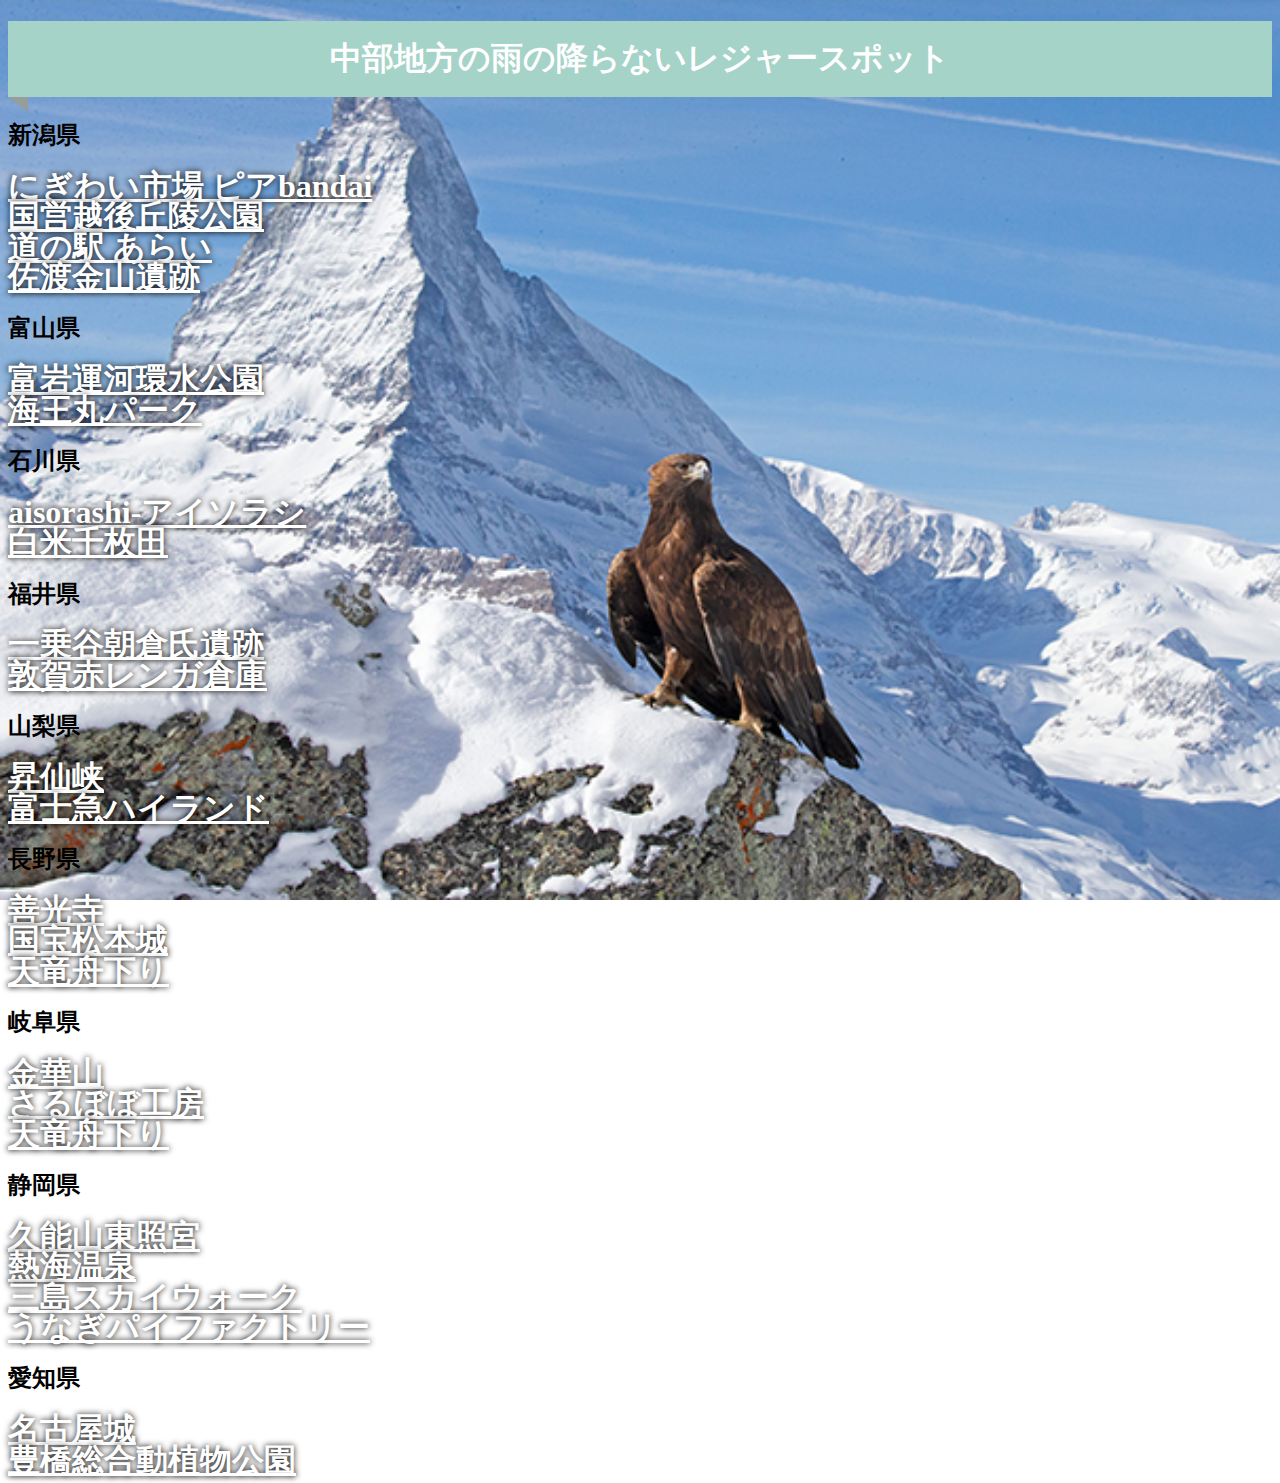
<file: chihou/chuubu.html>
<!DOCTYPE html>
<html>
<head>
  <meta charset="UTF-8">
  <meta http-equiv="X-UA-Compatible" content="IE=edge">
  <meta name="viewport" content="width=device-width, initial-scale=1.0">
  <title>中部地方のレジャースポット</title>



  <link rel="stylesheet" href="css/chuubu.css">
</head>
<body>
  <h1>中部地方の雨の降らないレジャースポット</h1>

  
  <div id="niigata" class="niigata">
    <h2>新潟県</h2>
  <a href = 'https://www.bandai-nigiwai.jp/' target = "_blank">にぎわい市場 ピアbandai</a><br>

  <a href = 'https://echigo-park.jp/' target = "_blank">国営越後丘陵公園</a><br>

  <a href = 'https://www.eki-arai.com/' target = "_blank">道の駅 あらい</a><br>

  <a href = 'http://www.sado-kinzan.com/' target = "_blank">佐渡金山遺跡</a><br>
  </div>

  <div id="toyama" class="toyama">
    <h2>富山県</h2>
  <a href = 'http://www.kansui-park.jp/' target = "_blank">富岩運河環水公園</a><br>

  <a href = 'http://www.kaiwomaru.jp/' target = "_blank">海王丸パーク</a><br>
  </div>

  <div id="ishikawa" class="ishikawa">
    <h2>石川県</h2>
  <a href = 'https://aisorashi.com/' target = "_blank">aisorashi-アイソラシ</a><br>

  <a href = 'https://wajima-senmaida.jp/' target = "_blank">白米千枚田</a><br>
  </div>

  <div id="hukui" class="hukui">
    <h2>福井県</h2>
  <a href = 'http://fukuisan.jp/ja/asakura/' target = "_blank">一乗谷朝倉氏遺跡</a><br>

  <a href = 'https://tsuruga-akarenga.jp/' target = "_blank">敦賀赤レンガ倉庫</a><br>
  </div>

  <div id="yamanashi" class="yamanashi">
    <h2>山梨県</h2>
  <a href = 'https://www.shosenkyo-kankoukyokai.com/' target = "_blank">昇仙峡</a><br>

  <a href = 'https://www.fujiq.jp/' target = "_blank">富士急ハイランド</a><br>
  </div>

  <div id="nagano" class="nagano">
    <h2>長野県</h2>
  <a href = 'https://www.zenkoji.jp/' target = "_blank">善光寺</a><br>

  <a href = 'https://www.matsumoto-castle.jp/' target = "_blank">国宝松本城</a><br>


  <a href = 'https://www.gokai-tenryu.com/staticpage20/' target = "_blank">天竜舟下り</a><br>
  </div>

  <div id="gihu" class="gihu">
    <h2>岐阜県</h2>
  <a href = 'http://www.kinkazan.co.jp/' target = "_blank">金華山</a><br>

  <a href = 'https://www.hidanosarubobo.com/' target = "_blank">さるぼぼ工房</a><br>
  

  <a href = 'https://www.gokai-tenryu.com/staticpage20/' target = "_blank">天竜舟下り</a><br>
  </div>


  <div id="shizuoka" class="shizuoka">
    <h2>静岡県</h2>
  <a href = 'https://www.toshogu.or.jp/' target = "_blank">久能山東照宮</a><br>

  <a href = 'https://www.city.atami.lg.jp/kanko/onsen/1001820.html' target = "_blank">熱海温泉</a><br>


  <a href = 'https://mishima-skywalk.jp/' target = "_blank">三島スカイウォーク</a><br>
  

  <a href = 'https://www.unagipai-factory.jp/' target = "_blank">うなぎパイファクトリー</a><br>
  </div>


  <div id="aichi" class="aichi">
    <h2>愛知県</h2>
  <a href = 'https://www.nagoyajo.city.nagoya.jp/' target = "_blank">名古屋城</a><br>

  <a href = 'https://www.nonhoi.jp/' target = "_blank">豊橋総合動植物公園</a><br>
  </div>

  <script type="text/javascript" src="js/chuubu.js"></script>
</body>

</html>
</file>
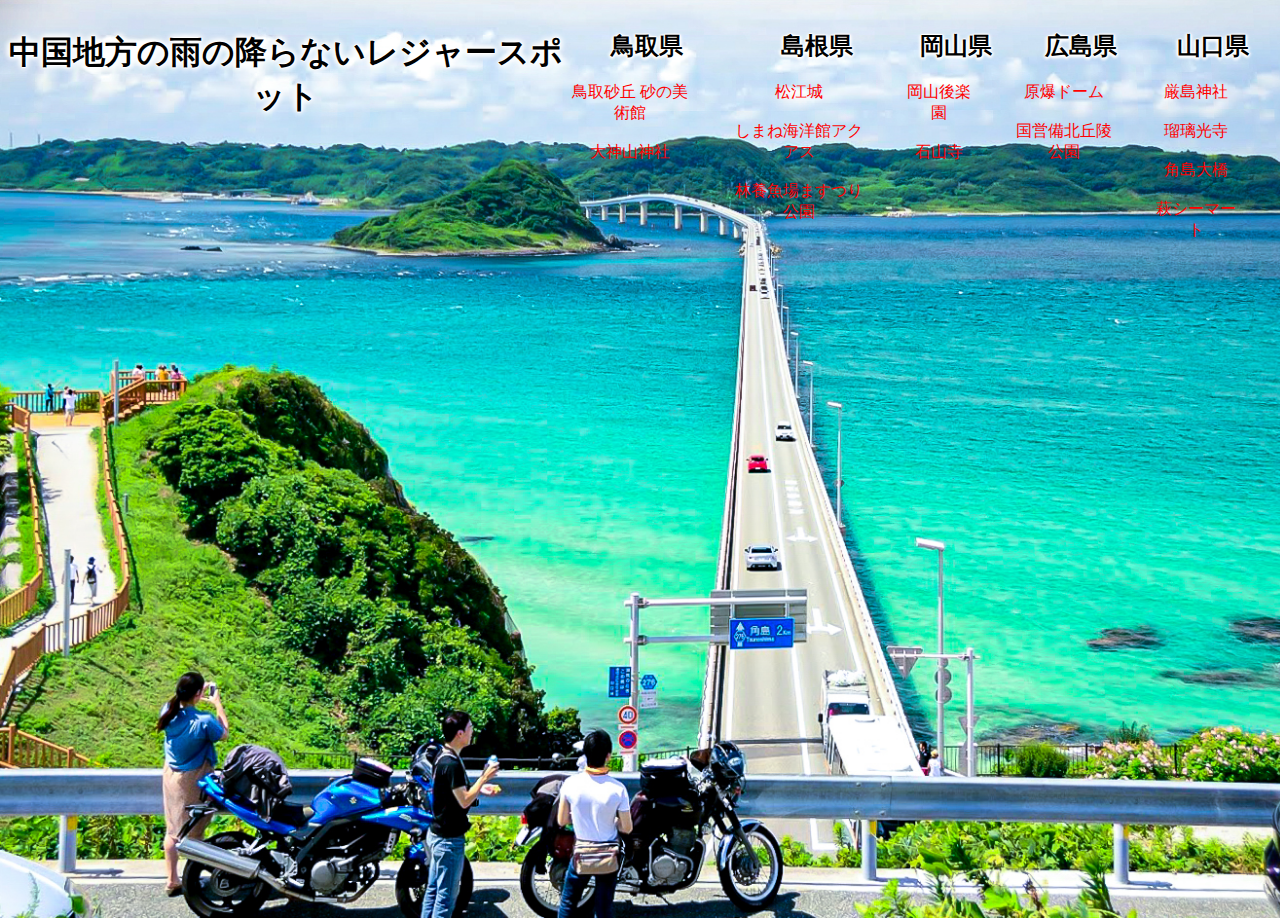
<file: chihou/chuugoku.html>
<!DOCTYPE html>
<html>
<head>
  <meta charset="UTF-8">
  <meta http-equiv="X-UA-Compatible" content="IE=edge">
  <meta name="viewport" content="width=device-width, initial-scale=1.0">
  <title>中国地方のレジャースポット</title>



  <link rel="stylesheet" href="css/chuugoku.css">
</head>
<body>
  <h1>中国地方の雨の降らないレジャースポット</h1>


  <div id="tottori" class="tottori">
    <h2>鳥取県</h2>
    <a href = 'http://www.sand-museum.jp/' target = "_blank" >鳥取砂丘 砂の美術館</a><br>

    <a href = 'http://www.oogamiyama.or.jp/' target = "_blank">大神山神社</a><br>
  </div>

  <div id="shimane" class="shimane">
    <h2>島根県</h2>
    <a href = 'https://www.matsue-castle.jp/' target = "_blank">松江城</a><br>

    <a href = 'https://aquas.or.jp/' target = "_blank">しまね海洋館アクアス</a><br>

    <a href = 'https://masutsuri.hayashitrout.com/' target = "_blank">林養魚場ますつり公園</a><br>
  </div>

  <div id="okayama" class="okayama">
    <h2>岡山県</h2>
    <a href = 'https://okayama-korakuen.jp/' target = "_blank">岡山後楽園</a><br>

    <a href = 'https://www.ishiyamadera.or.jp/' target = "_blank">石山寺</a><br>

  </div>

  <div id="hiroshima" class="hiroshima">
    <h2>広島県</h2>
    <a href = 'https://dive-hiroshima.com/feature/world-heritage-dome/' target = "_blank">原爆ドーム</a><br>

    <a href = 'https://www.bihokupark.jp/' target = "_blank">国営備北丘陵公園</a><br>
  </div>

  <div id="yamaguchi" class="yamaguchi">
      <h2>山口県</h2>
      <a href = 'http://www.itsukushimajinja.jp/index.html' target = "_blank">厳島神社</a><br>

      <a href = 'https://yamaguchi-tourism.jp/spot/detail_12192.html' target = "_blank">瑠璃光寺</a><br>

      <a href = 'https://yamaguchi-tourism.jp/spot/detail_13230.html' target = "_blank">角島大橋</a><br>

      <a href = 'https://www.hagishi.com/search/detail.php?d=600012' target = "_blank">萩シーマート</a><br>
  </div>

<script type="text/javascript" src="js/chuugoku.js"></script>

</body>

</html>
</file>
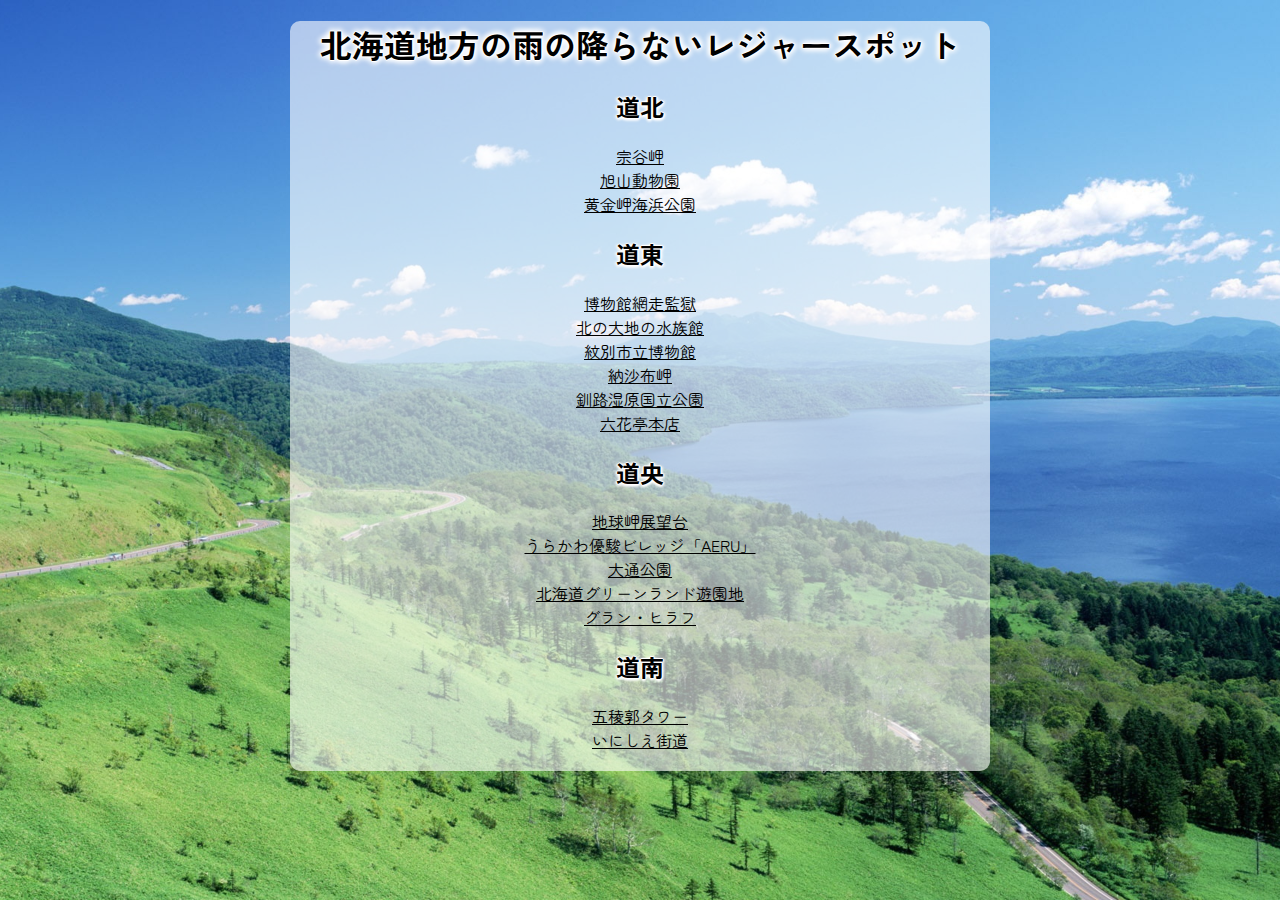
<file: chihou/hokkaidou.html>
<!DOCTYPE html>
<html>
<head>
  <meta charset="UTF-8">
  <meta http-equiv="X-UA-Compatible" content="IE=edge">
  <meta name="viewport" content="width=device-width, initial-scale=1.0">
  <title>北海道地方のレジャースポット</title>

  <link rel="preconnect" href="https://fonts.googleapis.com">
  <link rel="preconnect" href="https://fonts.gstatic.com" crossorigin>
  <link href="https://fonts.googleapis.com/css2?family=Zen+Kaku+Gothic+New&display=swap" rel="stylesheet">





<link href="https://fonts.googleapis.com/css2?family=Zen+Maru+Gothic&display=swap" rel="stylesheet">



  <link  class="urlText"rel="stylesheet" href="css/hokkaido.css">
</head>
<body>

<div class="all">
  <h1>北海道地方の雨の降らないレジャースポット</h1>


  <div id="north" class="kita ">
    <h2>道北</h2>
      <a href = 'https://www.visit-hokkaido.jp/spot/detail_10140.html' target = "_blank" class="urlText">宗谷岬</a><br>
  
      <a href = 'https://www.city.asahikawa.hokkaido.jp/asahiyamazoo/' target = "_blank" class="urlText">旭山動物園</a><br>

      <a href = 'https://www.rumoi-rasisa.jp/web/rumoimeguri/ogonmisaki/' target = "_blank" class="urlText">黄金岬海浜公園</a><br>
  </div>

  <div id="east" class="higashi ">
    <h2>道東</h2>
    <a href = 'https://www.kangoku.jp/' target = "_blank" class="urlText">博物館網走監獄</a><br>
  
      <a href = 'https://onneyu-aq.com/' target = "_blank" class="urlText">北の大地の水族館</a><br>

      <a href = 'https://mombetsu.jp/sisetu/bunka class="urlText"sisetu/hakubutukan/' target = "_blank" class="urlText">紋別市立博物館</a><br>

      <a href = 'https://www.visit-hokkaido.jp/spot/detail_10142.html' target = "_blank" class="urlText">納沙布岬</a><br>
  
      <a href = 'https://www.env.go.jp/park/kushiro/' target = "_blank" class="urlText">釧路湿原国立公園</a><br>

      <a href = 'https://www.rokkatei.co.jp/' target = "_blank" class="urlText">六花亭本店</a><br>
  </div>

  <div id="center" class="chuuou ">
    <h2>道央</h2>
    <a href = 'https://www.visit-hokkaido.jp/spot/detail_10019.html/' target = "_blank" class="urlText">地球岬展望台</a><br>
  
      <a href = 'https://aeru-urakawa.co.jp/' target = "_blank" class="urlText">うらかわ優駿ビレッジ「AERU」</a><br>

      <a href = 'https://odori-park.jp/' target = "_blank" class="urlText">大通公園</a><br>

      <a href = 'https://h-greenland.com/' target = "_blank" class="urlText">北海道グリーンランド遊園地</a><br>
  
      <a href = 'https://www.grand-hirafu.jp/winter/' target = "_blank" class="urlText">グラン・ヒラフ</a><br>

    
  </div>

  <div id="south" class="minami ">
    <h2>道南</h2>
    <a href = 'https://www.goryokaku-tower.co.jp/' target = "_blank" class="urlText">五稜郭タワー</a><br>
  
      <a href = 'https://esashi.town/tourism/page.php?id=80' target = "_blank" class="urlText">いにしえ街道</a><br>
</div>

  </div>

  <script type="text/javascript" src="js/hokkaidou.js"></script>
</body>

</html>
</file>
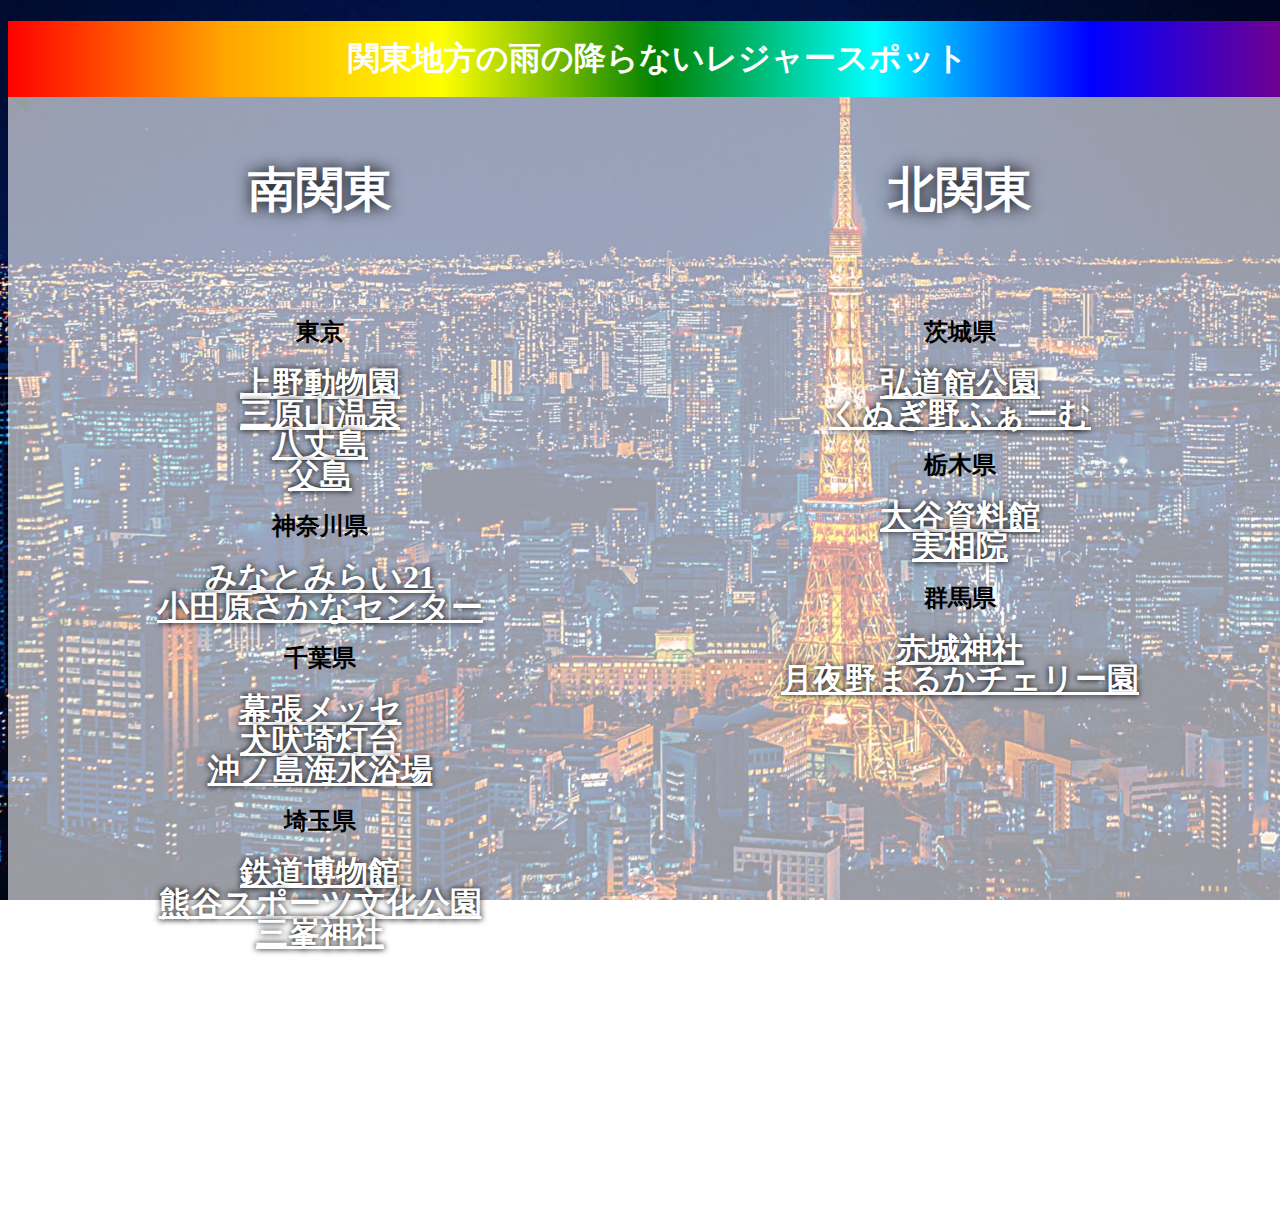
<file: chihou/kanntou.html>
<!DOCTYPE html>
<html>
<head>
  <meta charset="UTF-8">
  <meta http-equiv="X-UA-Compatible" content="IE=edge">
  <meta name="viewport" content="width=device-width, initial-scale=1.0">
  <title>関東地方のレジャースポット</title>



  <link rel="stylesheet" href="css/kanntou.css">
</head>
<body>

  <div class="all">


  <h1>関東地方の雨の降らないレジャースポット</h1>


<div class="split left-box">

<p> 南関東</p><br><br>

<div id="tokyo" class="tokyo">
  <h2>東京</h2>
<a href = 'https://www.tokyo-zoo.net/zoo/ueno/' target = "_blank">上野動物園</a><br>

<a href = 'http://www.oshima-onsen.co.jp/furo.html' target = "_blank">三原山温泉</a><br>

<a href = 'https://www.hachijo.gr.jp/kankonavi' target = "_blank">八丈島</a><br>

<a href = 'https://www.vill.ogasawara.tokyo.jp/sightseeing_chichi/' target = "_blank">父島</a><br>
</div>





<div id="kanagawa" class="kanagawa ">
  <h2>神奈川県</h2>
<a href = 'https://minatomirai21.com/' target = "_blank">みなとみらい21</a><br>

<a href = 'https://sakana.co.jp/' target = "_blank">小田原さかなセンター</a><br>
</div>


<div id="chiba" class="chiba ">
  <h2>千葉県</h2>
<a href = 'https://www.m-messe.co.jp/' target = "_blank">幕張メッセ</a><br>

<a href = 'https://www.choshikanko.com/kankoDB/%e7%8a%ac%e5%90%a0%e5%9f%bc%e7%81%af%e5%8f%b0/' target = "_blank">犬吠埼灯台</a><br>


<a href = 'https://maruchiba.jp/sys/data/index/page/id/6046/' target = "_blank">沖ノ島海水浴場</a><br>
</div>


<div id="saitama" class="saitama ">
    <h2>埼玉県</h2>
<a href = 'https://www.railway-museum.jp/' target = "_blank">鉄道博物館</a><br>

<a href = 'hhttps://www.parks.or.jp/kumagaya/' target = "_blank">熊谷スポーツ文化公園</a><br>

<a href = 'https://www.mitsuminejinja.or.jp/' target = "_blank">三峯神社</a><br>
</div>


</div>











<div class="split right-box">

<p>北関東</p><br><br>

<div id="ibaragi" class="ibaragi ">
  <h2>茨城県</h2>
  <a href = 'https://www.ibarakiguide.jp/kodokan/about.html' target = "_blank">弘道館公園</a><br>

  <a href = 'https://www.kunugino.com/' target = "_blank">くぬぎ野ふぁーむ</a><br>
</div>


<div id="tochigi" class="tochigi ">
    <h2>栃木県</h2>
  <a href = 'http://www.oya909.co.jp/' target = "_blank">大谷資料館</a><br>

  <a href = 'https://www.ohtawara.info/spot_detail.html?id=11' target = "_blank">実相院</a><br>
</div>



<div id="gunnma" class="gunnma">
  <h2>群馬県</h2>
<a href = 'http://akagijinja.jp/' target = "_blank">赤城神社</a><br>

<a href = 'http://maruka-cherry.com/' target = "_blank">月夜野まるかチェリー園</a><br>
</div>


</div>

</div>

<script type="text/javascript" src="js/kanntou.js"></script>
</body>

</html>
</file>
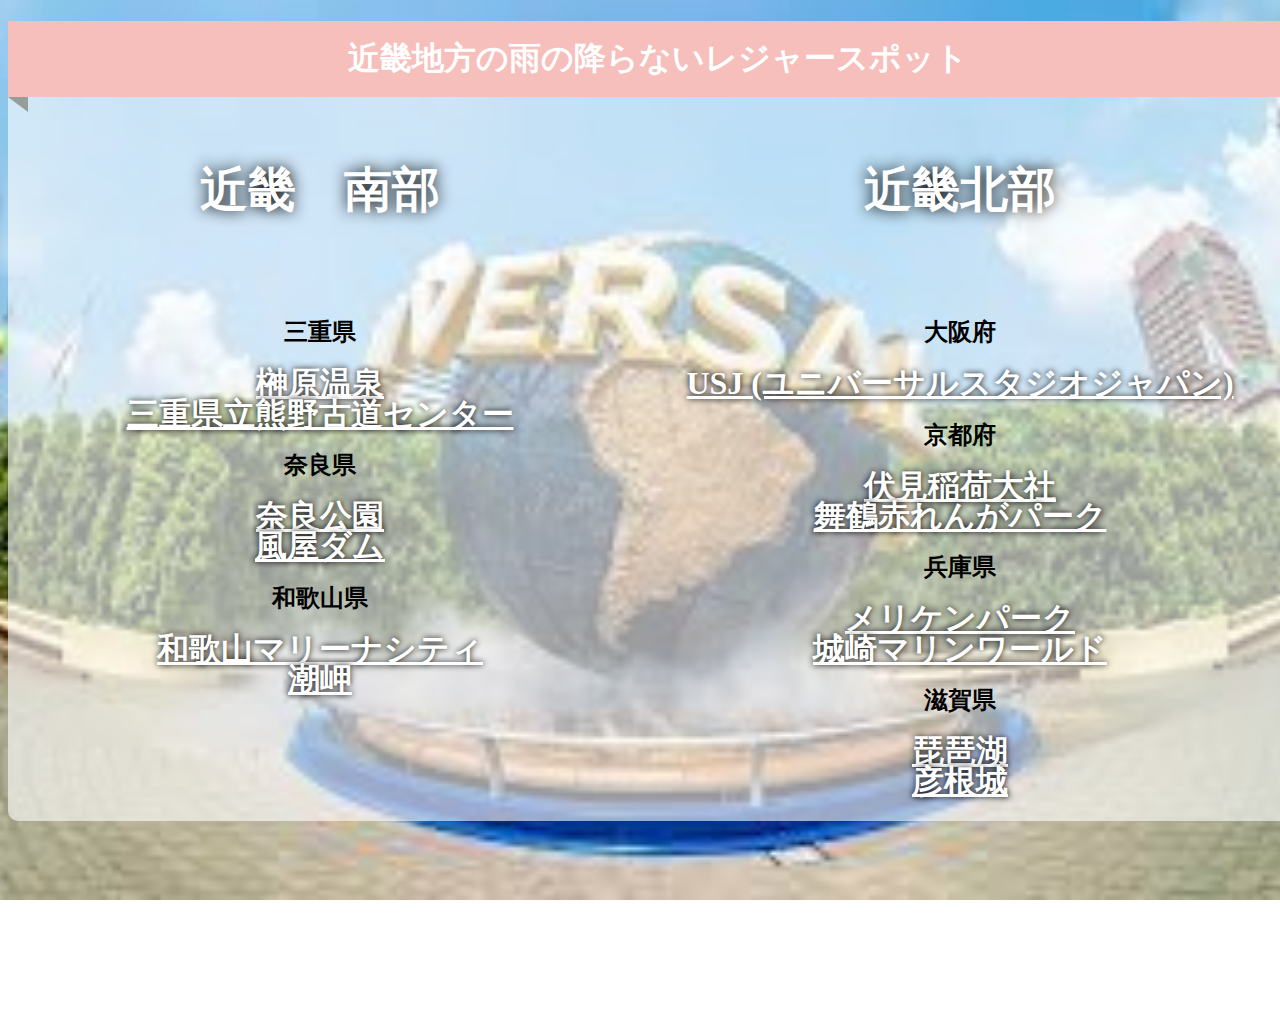
<file: chihou/kinnki.html>
<!DOCTYPE html>
<html>
<head>
  <meta charset="UTF-8">
  <meta http-equiv="X-UA-Compatible" content="IE=edge">
  <meta name="viewport" content="width=device-width, initial-scale=1.0">
  <title>近畿地方のレジャースポット</title>



  <link rel="stylesheet" href="css/kinnki.css">
</head>
<body>
  <div class="all">
  <h1>近畿地方の雨の降らないレジャースポット</h1>


  <div class="split left-box">

  <p> 近畿　南部</p><br><br>

  <div id="mie" class="mie">
    <h2>三重県</h2>
    <a href = 'http://www.sakakibaraonsen.gr.jp/' target = "_blank">榊原温泉</a><br>

    <a href = 'http://kumanokodocenter.com/' target = "_blank" >三重県立熊野古道センター</a><br>
  </div>

  <div id="nara" class="nara">
    <h2>奈良県</h2>
    <a href = 'https://www3.pref.nara.jp/park/' target = "_blank">奈良公園</a><br>

    <a href = 'https://kspkk.co.jp/tourism/8821/' target = "_blank" >風屋ダム</a><br>
  </div>

  <div id="wakayama" class="wakayama">
    <h2>和歌山県</h2>
    <a href = 'https://www.marinacity.com/marinacity/' target = "_blank">和歌山マリーナシティ</a><br>

    <a href = 'https://kankou-kushimoto.jp/spots/%e6%bd%ae%e5%b2%ac' target = "_blank" >潮岬</a><br>
  </div>


</div>


<div class="split right-box">

<p> 近畿北部</p><br><br>

<div id="osaka" class="osaka">
  <h2>大阪府</h2>
  <a href = 'https://www.usj.co.jp/web/ja/jp' target = "_blank">USJ (ユニバーサルスタジオジャパン)</a><br>

</div>

<div id="kyoto" class="kyoto">
  <h2>京都府</h2>
  <a href = 'http://inari.jp/' target = "_blank">伏見稲荷大社</a><br>

  <a href = 'https://akarenga-park.com/' target = "_blank" >舞鶴赤れんがパーク</a><br>
</div>

<div id="hyougo" class="hyougo">
  <h2>兵庫県</h2>
  <a href = 'https://www.kobeport-upark.jp/' target = "_blank">メリケンパーク</a><br>

  <a href = 'https://marineworld.hiyoriyama.co.jp/' target = "_blank" >城崎マリンワールド</a><br>
</div>

<div id="shiga" class="shiga">
  <h2>滋賀県</h2>
  <a href = 'https://www.biwako-visitors.jp/' target = "_blank">琵琶湖</a><br>

  <a href = 'https://hikonecastle.com/' target = "_blank" >彦根城</a><br>
</div>

</div>

</div>






  <script type="text/javascript" src="js/kinnki.js"></script>
</body>

</html>
</file>
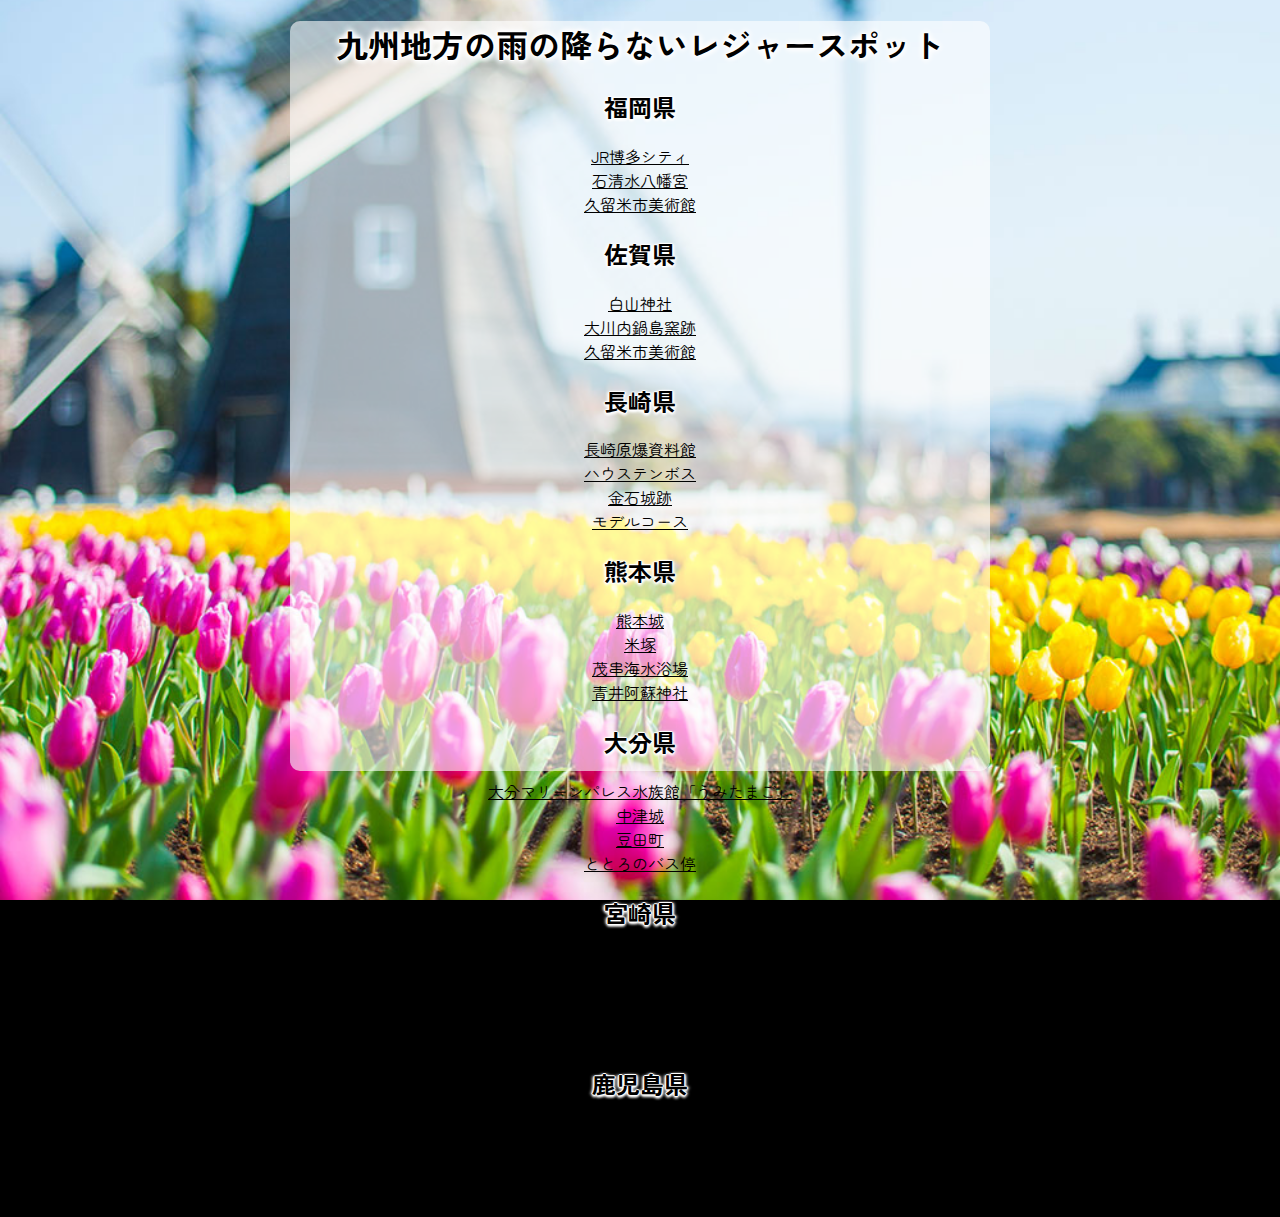
<file: chihou/kyuushuu.html>
<!DOCTYPE html>
<html>
<head>
  <meta charset="UTF-8">
  <meta http-equiv="X-UA-Compatible" content="IE=edge">
  <meta name="viewport" content="width=device-width, initial-scale=1.0">
  <title>九州地方のレジャースポット</title>
  <link rel="preconnect" href="https://fonts.googleapis.com">
  <link rel="preconnect" href="https://fonts.gstatic.com" crossorigin>
  <link href="https://fonts.googleapis.com/css2?family=Zen+Kaku+Gothic+New&display=swap" rel="stylesheet">





<link href="https://fonts.googleapis.com/css2?family=Zen+Maru+Gothic&display=swap" rel="stylesheet">



  <link rel="stylesheet" href="css/kyuushuu.css">
</head>
<body>
  <div class="all">
  <h1>九州地方の雨の降らないレジャースポット</h1>


  <div id="hukuoka" class="hukuoka">
    <h2>福岡県</h2>
    <a href = 'https://www.jrhakatacity.com/' target = "_blank" class="urlText">JR博多シティ</a><br>

    <a href = 'https://iwashimizu.or.jp/' target = "_blank" class="urlText" >石清水八幡宮</a><br>

    <a href = 'http://www.kankou-iizuka.jp/denemon/' target = "_blank" class="urlText">久留米市美術館</a><br>

  </div>

    <div id="saga" class="saga">
      <h2>佐賀県</h2>
      <a href = 'https://yaokami.jp/1410071/' target = "_blank" class="urlText">白山神社</a><br>
  
      <a href = 'https://www.city.imari.saga.jp/2983.htm' target = "_blank" class="urlText" >大川内鍋島窯跡</a><br>
  
      <a href = 'http://www.kankou-iizuka.jp/denemon/' target = "_blank" class="urlText">久留米市美術館</a><br>

  </div>

  <div id="nagasaki" class="nagasaki">
    <h2>長崎県</h2>
    <a href = 'https://nagasakipeace.jp/' target = "_blank" class="urlText">長崎原爆資料館</a><br>

    <a href = 'https://www.huistenbosch.co.jp/?yjsv=yss&argument=FwvBhMzg&dmai=yss_s_top&yclid=YSS.1001091695.EAIaIQobChMInOr8uJyo-AIVMsFMAh3o-ATYEAAYASAAEgKNNvD_BwE' target = "_blank" class="urlText" >ハウステンボス</a><br>

    <a href = 'https://www.tsushima-net.org/tourism-history/kaneishi-castle-ruins/' target = "_blank" class="urlText">金石城跡</a><br>

    <a href = 'https://goto.nagasaki-tabinet.com/model?rta%5B%5D=1&q=&st=acs&vw=tile' target = "_blank" class="urlText">モデルコース</a><br>

  </div>


  <div id="kumamoto" class="kumamoto">
    <h2>熊本県</h2>
    <a href = 'https://castle.kumamoto-guide.jp/' target = "_blank" class="urlText">熊本城</a><br>

    <a href = 'https://kumamoto.guide/spots/detail/11968' target = "_blank" class="urlText" >米塚</a><br>

    <a href = 'https://www.t-island.jp/spot/14' target = "_blank" class="urlText">茂串海水浴場</a><br>

    <a href = 'https://aoisan.jp/' target = "_blank" class="urlText">青井阿蘇神社</a><br>

  </div>

  <div id="ooita" class="ooita">
    <h2>大分県</h2>
    <a href = 'https://www.umitamago.jp/' target = "_blank" class="urlText">大分マリーンパレス水族館「うみたまご」</a><br>

    <a href = 'http://www.nakatsujyo.jp/' target = "_blank" class="urlText" >中津城</a><br>

    <a href = 'http://www.hita-mameda.jp/stroll00_top.html' target = "_blank" class="urlText">豆田町</a><br>

    <a href = 'https://www.visit-saiki.jp/spots/detail/1e0918d7-4d6d-43f8-8a7f-3ee79a937d89' target = "_blank" class="urlText">ととろのバス停</a><br>
  </div>

  <div id=miyazaki class="miyazaki">
    <h2>宮崎県</h2>
    <a href = https://www.miyazaki-city.tourism.or.jp/spot/10001' target = "_blank" class="urlText">青島</a><br>

    <a href = 'https://nobekan.jp/spot/%e9%8f%a1%e5%b1%b1/' target = "_blank" class="urlText" >鏡山</a><br>

    <a href = 'https://www.pref.miyazaki.lg.jp/dorohozen/kurashi/shakaikiban/mitiek-miyakonojyo.html' target = "_blank" class="urlText">道の駅 都城</a><br>

    <a href = 'https://takachiho-kanko.info/sightseeing/takachihokyou.php' target = "_blank" class="urlText">高千穂峡</a><br>
  </div>

  <div id="kagoshima" class="kagoshima">
    <h2>鹿児島県</h2>
    <a href = 'https://www.kagoshima-kankou.com/guide/10578' target = "_blank" class="urlText">桜島</a><br>

    <a href = 'https://kanoyashi-kankokyokai.jp/publics/index/240/' target = "_blank" class="urlText" >鹿屋市鉄道記念館</a><br>

    <a href = 'https://www.jaxa.jp/about/centers/tnsc/' target = "_blank" class="urlText">種子島宇宙センター</a><br>

    <a href = 'https://www.kagoshima-kankou.com/guide/10224' target = "_blank" class="urlText">土盛海岸</a><br>
  </div>
</div>

  <script type="text/javascript" src="js/kyuusyuu.js"></script>
</body>

</html>
</file>
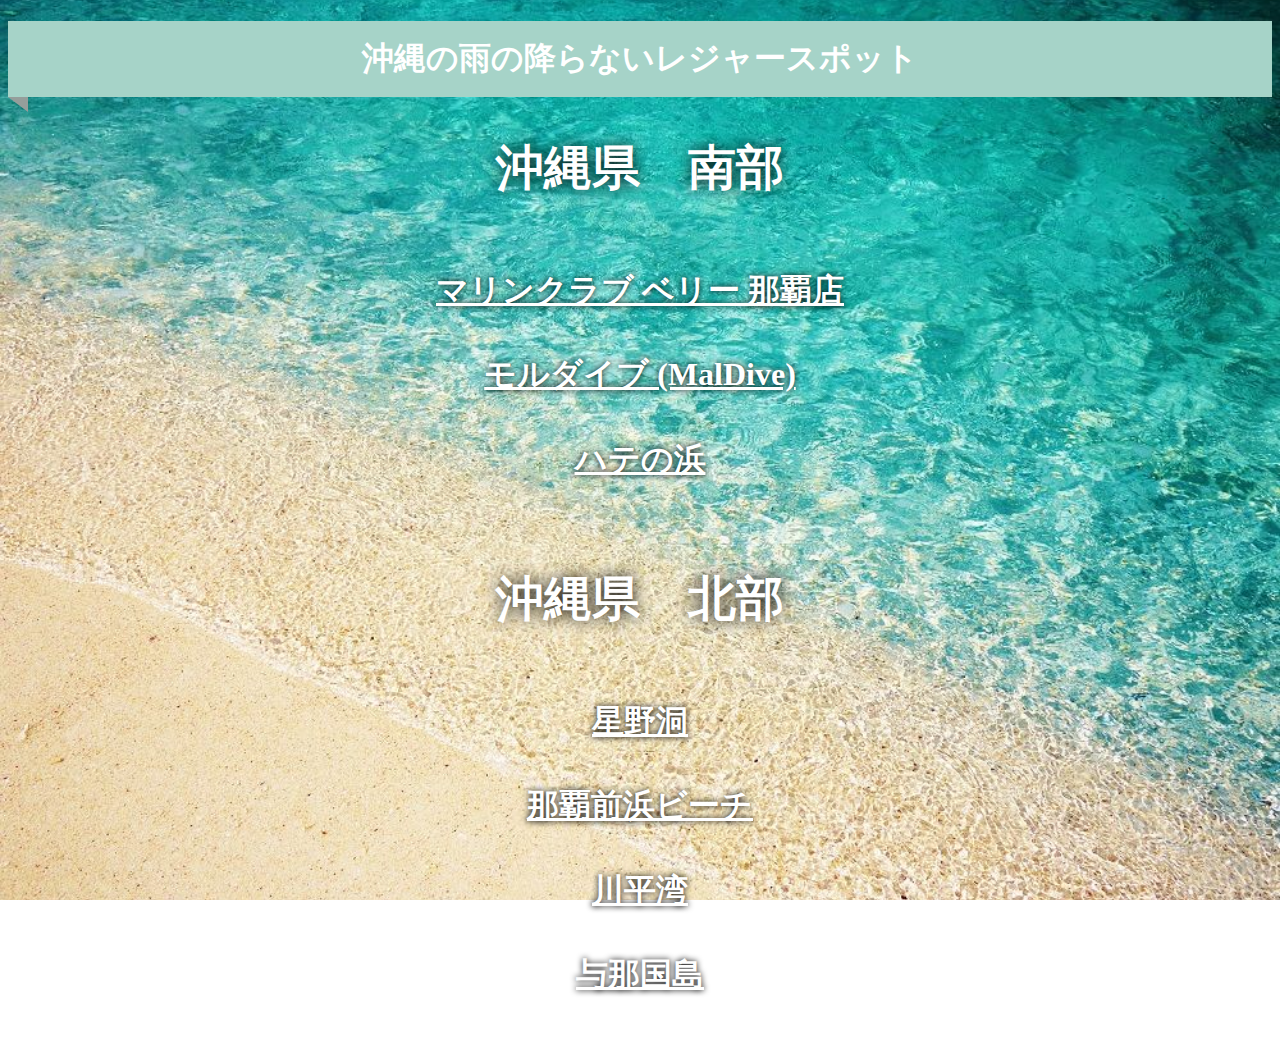
<file: chihou/okinawa.html>
<!DOCTYPE html>
<html>
<head>
  <meta charset="UTF-8">
  <meta http-equiv="X-UA-Compatible" content="IE=edge">
  <meta name="viewport" content="width=device-width, initial-scale=1.0">
  <title>沖縄のレジャースポット</title>



  <link rel="stylesheet" href="css/okinawa.css">
</head>
<body>

  <h1 class="title01">沖縄の雨の降らないレジャースポット</h1>



  <div id="nannbu" class="split left-box">

  <p> 沖縄県　南部</p><br><br>

  <a href = 'https://www.berry7.com/naha/' target = "_blank" class = "naha rain">マリンクラブ ベリー  那覇店</a><br><br><br><br>

  <a href = 'https://www.mal-dive.com/' target = "_blank" class = "nago rain">モルダイブ (MalDive)</a><br><br><br><br>

  <a href = 'https://www.okinawastory.jp/spot/1084' target = "_blank" class = "kume rain">ハテの浜 </a><br><br><br><br>
</div>







  <div id="hokubu" class="split right-box">

  <p> 沖縄県　北部</p><br><br>



  <a href = 'http://vill.minamidaito.okinawa.jp/cape/' target = "_blank" class = "minamidaito">星野洞 </a><br><br><br><br>

  <a href = 'https://www.okinawastory.jp/spot/1089' target = "_blank" class = "miyakojima rain">那覇前浜ビーチ </a><br><br><br><br>

  <a href = 'https://oki-raku.net/sightseeing/tourist-spot/ishigaki/kabira-bay/' target = "_blank" class = "oshigakijima rain">川平湾</a><br><br><br><br>

  <a href = 'https://yonaguni-okinawa.com/
  ' target = "_blank" class = "yonagunijima rain">与那国島</a><br><br><br><br>

</div>

<script type="text/javascript" src="js/okinawa.js"></script>




</body>

</html>
</file>
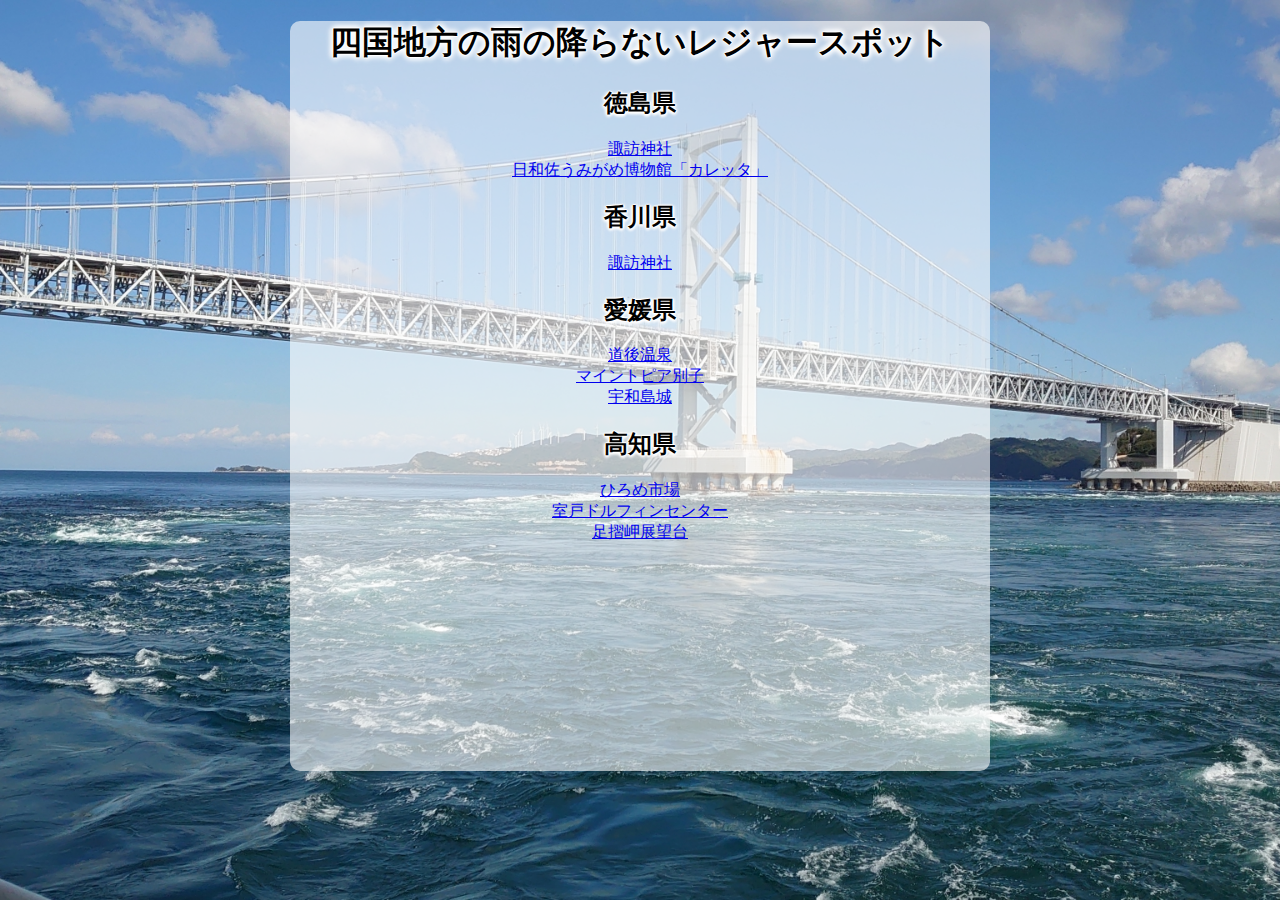
<file: chihou/shikoku.html>
<!DOCTYPE html>
<html>
<head>
  <meta charset="UTF-8">
  <meta http-equiv="X-UA-Compatible" content="IE=edge">
  <meta name="viewport" content="width=device-width, initial-scale=1.0">
  <title>四国地方のレジャースポット</title>



  <link rel="stylesheet" href="css/shikoku.css">
</head>
<body>
  <div class="all">
  <h1>四国地方の雨の降らないレジャースポット</h1>


  <div id="tokushima" class="tokushima ">
    <h2>徳島県</h2>
    <a href = 'http://www.suwataisha.or.jp/' target = "_blank">諏訪神社</a><br>

    <a href = 'https://www.pref.tokushima.lg.jp/japanese/tourism/experience/caretta/' target = "_blank" >日和佐うみがめ博物館「カレッタ」</a><br>
  </div>

  <div id="kagawa" class="kagawa ">
    <h2>香川県</h2>
    <a href = 'https://www.my-kagawa.jp/ritsuringarden' target = "_blank">諏訪神社</a><br>
  </div>

  <div id="ehime" class="ehime ">
    <h2>愛媛県</h2>
    <a href = 'https://dogo.jp/' target = "_blank">道後温泉</a><br>

    <a href = 'https://besshi.com/' target = "_blank" >マイントピア別子</a><br>

    <a href = 'https://www.uwajima.org/spot/index7.html' target = "_blank" >宇和島城</a><br>
  </div>

  <div id="kouti" class="kouti">
    <h2>高知県</h2>
    <a href = 'https://hirome.co.jp/' target = "_blank">ひろめ市場</a><br>

    <a href = 'https://muroto.j-dc.net/' target = "_blank" >室戸ドルフィンセンター</a><br>

    <a href = 'https://www.shimizu-kankou.com/spot/ashizurimisaki/' target = "_blank" >足摺岬展望台</a><br>
  </div>
  </div>

  <script type="text/javascript" src="js/shikoku.js"></script>

</body>

</html>
</file>
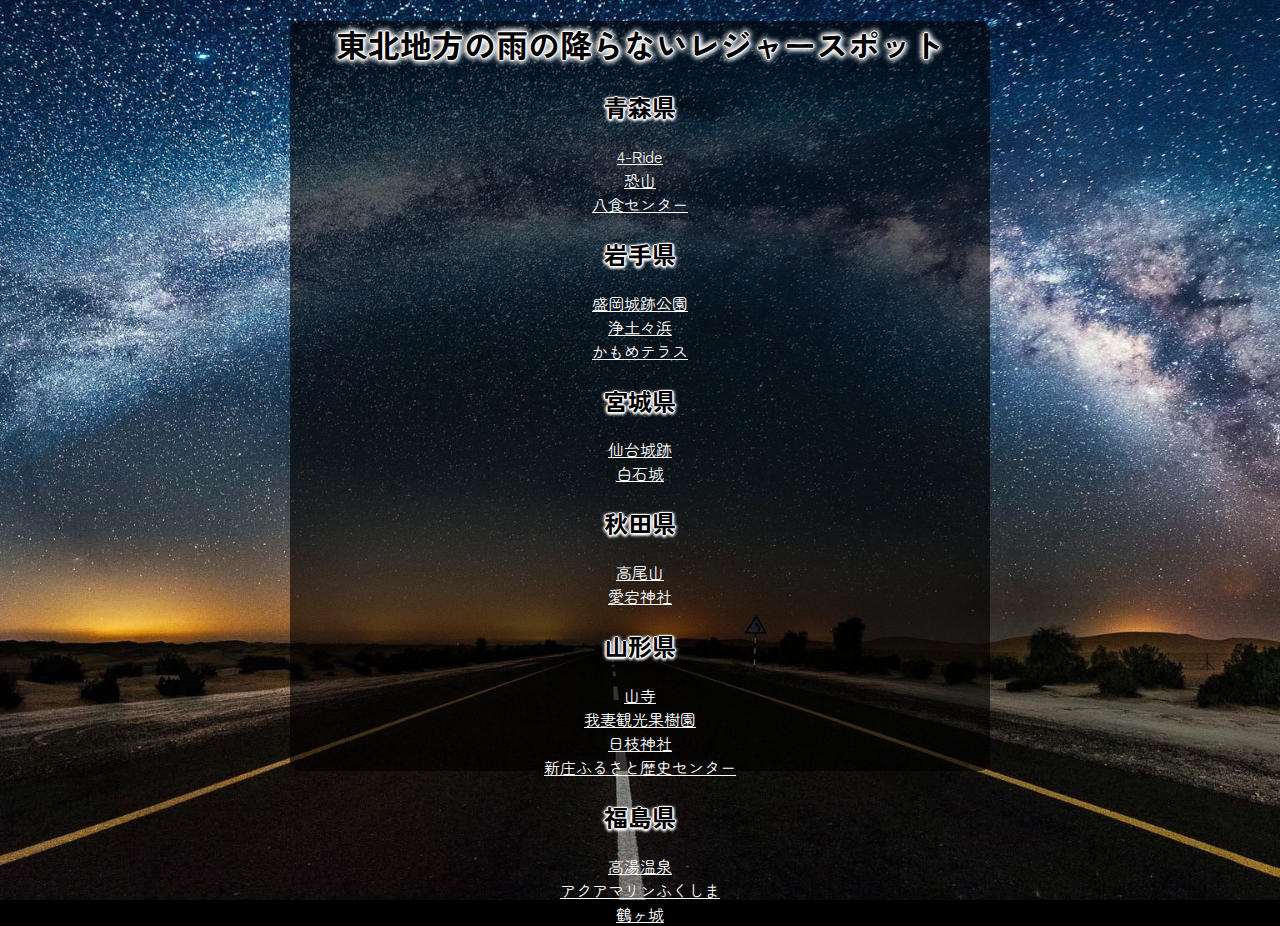
<file: chihou/touhoku.html>
<!DOCTYPE html>
<html>
<head>
  <meta charset="UTF-8">
  <meta http-equiv="X-UA-Compatible" content="IE=edge">
  <meta name="viewport" content="width=device-width, initial-scale=1.0">
  <title>東北地方のレジャースポット</title>

  <link rel="preconnect" href="https://fonts.googleapis.com">
  <link rel="preconnect" href="https://fonts.gstatic.com" crossorigin>
  <link href="https://fonts.googleapis.com/css2?family=Zen+Kaku+Gothic+New&display=swap" rel="stylesheet">





<link href="https://fonts.googleapis.com/css2?family=Zen+Maru+Gothic&display=swap" rel="stylesheet">





  <link rel="stylesheet" href="css/touhoku.css">
</head>
<body>

  <div class="all">
  <h1>東北地方の雨の降らないレジャースポット</h1>


  <div id="aomori" class="aomori">
    <h2>青森県</h2>
    <a href = 'https://4ride-as.com/' target = "_blank" class="urlText" c>4-Ride</a><br>

    <a href = 'https://osorezan.or.jp/' target = "_blank" class="urlText" >恐山</a><br>

    <a href = 'https://www.849net.com/' target = "_blank" class="urlText">八食センター</a><br>
  </div>

  <div id="iwate" class="iwate">
    <h2>岩手県</h2>
    <a href = 'https://www.city.morioka.iwate.jp/kurashi/midori/koen/1010491.html' target = "_blank" class="urlText" >盛岡城跡公園</a><br>

    <a href = 'https://www.city.miyako.iwate.jp/kanko/jyoudogahama.html' target = "_blank" class="urlText">浄土々浜</a><br>

    <a href = 'https://kamometerrace.com/' target = "_blank" class="urlText" cla>かもめテラス</a><br>
  </div>

  <div id="miyagi" class="miyagi">
    <h2>宮城県</h2>
    <a href = 'https://www.sentabi.jp/guidebook/attractions/78/' target = "_blank" class="urlText" >仙台城跡</a><br>

    <a href = 'http://www.shiro-f.jp/shiroishijo/' target = "_blank" class="urlText" >白石城</a><br>
  </div>

  <div id="akita" class=" akita">
    <h2>秋田県</h2>
    <a href = 'https://www.city.akita.lg.jp/kanko/kanrenshisetsu/1002253.html' target = "_blank" class="urlText" >高尾山</a><br>

    <a href = 'https://yaokami.jp/1050289/' target = "_blank" class="urlText" >愛宕神社</a><br>
  </div>

  <div id="yamagata" class="yamagata">
    <h2>山形県</h2>
    <a href = 'https://www.yamaderakankou.com' target = "_blank" class="urlText" >山寺</a><br>

    <a href = 'https://kajuen.link/' target = "_blank" class="urlText" >我妻観光果樹園</a><br>

    <a href = 'https://www.hiejinja.net/about/index.html' target = "_blank" class="urlText" c>日枝神社</a><br>

    <a href = 'https://yamagatakanko.com/attractions/detail_686.html' target = "_blank" class="urlText" >新庄ふるさと歴史センター</a><br>
  </div>

  <div id="hukushima" class="hukushima">
    <h2>福島県</h2>
    <a href = 'http://takayuonsen.jp/l' target = "_blank" class="urlText" >高湯温泉</a><br>

    <a href = 'https://www.aquamarine.or.jp/' target = "_blank" class="urlText" c>アクアマリンふくしま</a><br>

    <a href = 'https://www.tsurugajo.com/tsurugajo/' target = "_blank" class="urlText" >鶴ヶ城</a><br>
  </div>
</div>


<script type="text/javascript" src="js/touhoku.js"></script>
</body>

</html>
</file>
<file: chihou/css/chuubu.css>
@charset "utf-8";
.right-box.rain {
  opacity: 0; /*完全透明*/
  display: none; /*要素を削除*/
}

.right-box {
  opacity: 1; /*不透明*/
}


.left-box.rain {
  opacity: 0; /*完全透明*/
  display: none; /*要素を削除*/
}

.left-box {
  opacity: 1; /*不透明*/
}

body{
  background-image: url(../img/中部こんなんしかないやろ.jpg);/*画像ファイルの指定*/
  background-position : center center;/*どんな画面でも天地左右*/
  background-attachment: fixed;/*画像をみっちり入れる*/
  background-size: cover;/*画面の大きさに臨機応変に伸び縮み*/
  /*background-color:black;画像が読み込まれる前のカラー*/
  height: 100%;
}
.{
  position: absolute;
  width: 50%;
  height: 100%;
}
.left-box {
  left: 0;
}
.right-box {
  right: 0;
  overflow-y: scroll;
}


h1{
  text-align: center;
  position: relative;
  padding: 0.5em;
  background: #a6d3c8;
  color: white;
}


h1::before {
  position: absolute;
  content: '';
  top: 100%;
  left: 0;
  border: none;
  border-bottom: solid 15px transparent;
  border-right: solid 20px rgb(149, 158, 155);
}


.left-box{
  text-align: center;
}

.right-box{
  text-align: center;
}

p{
 font-size:3em;
 text-align:center;
 line-height:0.95em;
 font-weight:bold;
 color: #FFF;
 text-shadow: 0 0 0.3em
 rgba(0,0,0,1);
}

.right-box-u{
  text-align:center;
  font-size:1em;
  line-height:0.95em;
  font-weight:bold;
}

a{
  font-size:2em;
  text-align:center;
  line-height:0.95em;
  font-weight:bold;
  color: #FFF;
  text-shadow: 0 0 0.2em rgba(0,0,0,1);
}
</file>
<file: chihou/css/chuugoku.css>
@charset "UTF-8";
.tottori.rain {
  opacity: 0; /*完全透明*/
  display: none; /*要素を削除*/
}

.tottori {
  opacity: 1; /*不透明*/
}

.shimane.rain {
  opacity: 0; /*完全透明*/
  display: none; /*要素を削除*/
}

.shimane {
  opacity: 1; /*不透明*/
}

.okayama.rain {
  opacity: 0; /*完全透明*/
  display: none; /*要素を削除*/
}

.okayama {
  opacity: 1; /*不透明*/
}

.hiroshima.rain {
  opacity: 0; /*完全透明*/
  display: none; /*要素を削除*/
}

.hiroshima {
  opacity: 1; /*不透明*/
}

.yamaguchi.rain {
  opacity: 0; /*完全透明*/
  display: none; /*要素を削除*/
}

.yamaguchi {
  opacity: 1; /*不透明*/
}





a {
  display: block;
  text-decoration: none;
  color: red;
  margin-right: 35px;
}

body {
  background-image: url(../../img/tyuugoku.jpg);
  background-size: cover;/*画面の大きさに臨機応変に伸び縮み*/
  background-repeat: no-repeat;
  text-align: center;
  margin-top: 10px;
  min-height: 100vh;
  display: flex;
}

.urlText{
  color: black;
  font-family: 'Zen Maru Gothic', sans-serif;
}

h1{
  font-family: 'Zen Kaku Gothic New', sans-serif;

  text-shadow: 1px 0px 0px white,
               0px 1px 0px white,
               -1px 0px 0px white,
               0px -1px 0px white,
               3px 0px 5px rgb(255, 255, 255),
               0px 3px 5px rgb(255, 255, 255),
               -3px 0px 5px rgb(255, 255, 255),
               0px -3px 5px rgb(255, 255, 255); /*影*/
}

h2{
  font-family: 'Zen Kaku Gothic New', sans-serif;

  text-shadow: 1px 0px 0px white,
               0px 1px 0px white,
               -1px 0px 0px white,
               0px -1px 0px white,
               2px 0px 3px rgb(255, 255, 255),
               0px 2px 3px rgb(255, 255, 255),
               -2px 0px 3px rgb(255, 255, 255),
               0px 2px 3px rgb(255, 255, 255); /*影*/


}
</file>
<file: chihou/css/hokkaido.css>
@charset "utf-8";
.kita.rain {
  opacity: 0; /*完全透明*/
  display: none; /*要素を削除*/
}

.kita {
  opacity: 1; /*不透明*/
}

.higashi.rain {
  opacity: 0; /*完全透明*/
  display: none; /*要素を削除*/
}

.higashi {
  opacity: 1; /*不透明*/
}

.minami.rain {
  opacity: 0; /*完全透明*/
  display: none; /*要素を削除*/
}

.minami {
  opacity: 1; /*不透明*/
}

.chuuou.rain {
  opacity: 0; /*完全透明*/
  display: none; /*要素を削除*/
}

.chuuou {
  opacity: 1; /*不透明*/
}



/*背景*/
body{
  background-image: url(../../img/hokkaido1.jpg);/*画像ファイルの指定*/
  background-position : center center;/*どんな画面でも天地左右*/
  background-attachment: fixed;/*画像をみっちり入れる*/
  background-size: cover;/*画面の大きさに臨機応変に伸び縮み*/
  background-color:black;/*画像が読み込まれる前のカラー*/
}

.all{
  z-index: 10;
  background-color: rgba(255,255,255,0.6);
  height:750px;
  width: 700px;
  margin: auto;
  text-align: center;
  border-radius: 10px;
}

.urlText{
  color: black;
  font-family: 'Zen Maru Gothic', sans-serif;
}

h1{
  font-family: 'Zen Kaku Gothic New', sans-serif;
  
  text-shadow: 1px 0px 0px white,
               0px 1px 0px white,
               -1px 0px 0px white,
               0px -1px 0px white,
               3px 0px 5px rgb(255, 255, 255),
               0px 3px 5px rgb(255, 255, 255),
               -3px 0px 5px rgb(255, 255, 255),
               0px -3px 5px rgb(255, 255, 255); /*影*/
}

h2{
  font-family: 'Zen Kaku Gothic New', sans-serif;

  text-shadow: 1px 0px 0px white,
               0px 1px 0px white,
               -1px 0px 0px white,
               0px -1px 0px white,
               2px 0px 3px rgb(255, 255, 255),
               0px 2px 3px rgb(255, 255, 255),
               -2px 0px 3px rgb(255, 255, 255),
               0px 2px 3px rgb(255, 255, 255); /*影*/
}
</file>
<file: chihou/css/kanntou.css>
@charset "utf-8";
.tochigi.rain {
  opacity: 0; /*完全透明*/
  display: none; /*要素を削除*/
}

.tochigi {
  opacity: 1; /*不透明*/
}

.gunnma.rain {
  opacity: 0; /*完全透明*/
  display: none; /*要素を削除*/
}

.gunnma {
  opacity: 1; /*不透明*/
}

.chiba.rain {
  opacity: 0; /*完全透明*/
  display: none; /*要素を削除*/
}

.chiba {
  opacity: 1; /*不透明*/
}

.tokyo.rain {
  opacity: 0; /*完全透明*/
  display: none; /*要素を削除*/
}

.tokyo {
  opacity: 1; /*不透明*/
}

.kanagawa.rain {
  opacity: 0; /*完全透明*/
  display: none; /*要素を削除*/
}

.kanagawa {
  opacity: 1; /*不透明*/
}

.ibaragi.rain {
  opacity: 0; /*完全透明*/
  display: none; /*要素を削除*/
}

.ibaragi {
  opacity: 1; /*不透明*/
}

.saitama.rain {
  opacity: 0; /*完全透明*/
  display: none; /*要素を削除*/
}

.saitama {
  opacity: 1; /*不透明*/
}




body{
  background-image: url(../img/tokyo.jpg);/*画像ファイルの指定*/
  background-position : center center;/*どんな画面でも天地左右*/
  background-attachment: fixed;/*画像をみっちり入れる*/
  background-size: cover;/*画面の大きさに臨機応変に伸び縮み*/
  /*background-color:black;画像が読み込まれる前のカラー*/
  height: 100%;
}


.all{
  z-index: 100;
  background-color: rgba(255,255,255,0.6);
  height:1200px;
  width: 1300px;
  margin: auto;
  text-align: center;
  border-radius: 10px;
}




.split {
  position: absolute;
  width: 50%;
  height: 100%;
}
.left-box {
  left: 0;
}
.right-box {
  right: 0;
  overflow-y: scroll;
}


h1{
  text-align: center;
  position: relative;
  padding: 0.5em;
  background : linear-gradient(to right,
                               red,
                               orange,
                               yellow,
                               green,
                               aqua,
                               blue,
                               purple);
  color: white;
}


h1::before {
  position: absolute;
  content: '';
  top: 100%;
  left: 0;
  border: none;
  border-bottom: solid 15px transparent;
  border-right: solid 20px rgb(149, 158, 155);
}


.left-box{
  text-align: center;
}

.right-box{
  text-align: center;
}

p{
 font-size:3em;
 text-align:center;
 line-height:0.95em;
 font-weight:bold;
 color: #FFF;
 text-shadow: 0 0 0.3em
 rgba(0,0,0,1);
}

.right-box-u{
  text-align:center;
  font-size:1em;
  line-height:0.95em;
  font-weight:bold;
}

a{
  font-size:2em;
  text-align:center;
  line-height:0.95em;
  font-weight:bold;
  color: #FFF;
  text-shadow: 0 0 0.2em rgba(0,0,0,1);
}
</file>
<file: chihou/css/kinnki.css>
@charset "utf-8";
.mie.rain {
  opacity: 0; /*完全透明*/
  display: none; /*要素を削除*/
}

.mie {
  opacity: 1; /*不透明*/
}

.shiga.rain {
  opacity: 0; /*完全透明*/
  display: none; /*要素を削除*/
}

.shiga {
  opacity: 1; /*不透明*/
}

.kyoto.rain {
  opacity: 0; /*完全透明*/
  display: none; /*要素を削除*/
}

.kyoto {
  opacity: 1; /*不透明*/
}

.osaka.rain {
  opacity: 0; /*完全透明*/
  display: none; /*要素を削除*/
}

.osaka {
  opacity: 1; /*不透明*/
}

.hyougo.rain {
  opacity: 0; /*完全透明*/
  display: none; /*要素を削除*/
}

.hyougo {
  opacity: 1; /*不透明*/
}

.nara.rain {
  opacity: 0; /*完全透明*/
  display: none; /*要素を削除*/
}

.nara {
  opacity: 1; /*不透明*/
}

.wakayama.rain {
  opacity: 0; /*完全透明*/
  display: none; /*要素を削除*/
}

.wakayama {
  opacity: 1; /*不透明*/
}



body{
  background-image: url(../img/usj.jpeg);/*画像ファイルの指定*/
  background-position : center center;/*どんな画面でも天地左右*/
  background-attachment: fixed;/*画像をみっちり入れる*/
  background-size: cover;/*画面の大きさに臨機応変に伸び縮み*/
  /*background-color:black;画像が読み込まれる前のカラー*/
  height: 100%;
}


.all{
  z-index: 100;
  background-color: rgba(255,255,255,0.6);
  height:800px;
  width: 1300px;
  margin: auto;
  text-align: center;
  border-radius: 10px;
}




.split {
  position: absolute;
  width: 50%;
  height: 100%;
}
.left-box {
  left: 0;
}
.right-box {
  right: 0;
  overflow-y: scroll;
}


h1{
  text-align: center;
  position: relative;
  padding: 0.5em;
  background: #f6bfbc;
  color: white;
}


h1::before {
  position: absolute;
  content: '';
  top: 100%;
  left: 0;
  border: none;
  border-bottom: solid 15px transparent;
  border-right: solid 20px rgb(149, 158, 155);
}


.left-box{
  text-align: center;
}

.right-box{
  text-align: center;
}

p{
 font-size:3em;
 text-align:center;
 line-height:0.95em;
 font-weight:bold;
 color: #FFF;
 text-shadow: 0 0 0.3em
 rgba(0,0,0,1);
}

.right-box-u{
  text-align:center;
  font-size:1em;
  line-height:0.95em;
  font-weight:bold;
}

a{
  font-size:2em;
  text-align:center;
  line-height:0.95em;
  font-weight:bold;
  color: #FFF;
  text-shadow: 0 0 0.2em rgba(0,0,0,1);
}
</file>
<file: chihou/css/kyuushuu.css>
@charset "utf-8";
.hukuoka.rain {
  opacity: 0; /*完全透明*/
  display: none; /*要素を削除*/
}

.hukuoka {
  opacity: 1; /*不透明*/
}

.saga.rain {
  opacity: 0; /*完全透明*/
  display: none; /*要素を削除*/
}

.saga {
  opacity: 1; /*不透明*/
}

.nagasaki.rain {
  opacity: 0; /*完全透明*/
  display: none; /*要素を削除*/
}

.nagasaki {
  opacity: 1; /*不透明*/
}

.kumamoto.rain {
  opacity: 0; /*完全透明*/
  display: none; /*要素を削除*/
}

.kumamoto {
  opacity: 1; /*不透明*/
}

.miyazaki.rain {
  opacity: 0; /*完全透明*/
  display: none; /*要素を削除*/
}

.miyazaki {
  opacity: 1; /*不透明*/
}

.kagoshima.rain {
  opacity: 0; /*完全透明*/
  display: none; /*要素を削除*/
}

.kagoshima {
  opacity: 1; /*不透明*/
}


/*背景*/
body{
  background-image: url(../../img/kyuushuu.jpg);/*画像ファイルの指定*/
  background-position : center center;/*どんな画面でも天地左右*/
  background-attachment: fixed;/*画像をみっちり入れる*/
  background-size: cover;/*画面の大きさに臨機応変に伸び縮み*/
  background-color:black;/*画像が読み込まれる前のカラー*/
}

.all{
  z-index: 10;
  background-color: rgba(255,255,255,0.6);
  height:750px;
  width: 700px;
  margin: auto;
  text-align: center;
  border-radius: 10px;
}

.urlText{
  color: black;
  font-family: 'Zen Maru Gothic', sans-serif;
}

h1{
  font-family: 'Zen Kaku Gothic New', sans-serif;
  
  text-shadow: 1px 0px 0px white,
               0px 1px 0px white,
               -1px 0px 0px white,
               0px -1px 0px white,
               3px 0px 5px rgb(255, 255, 255),
               0px 3px 5px rgb(255, 255, 255),
               -3px 0px 5px rgb(255, 255, 255),
               0px -3px 5px rgb(255, 255, 255); /*影*/
}

h2{
  font-family: 'Zen Kaku Gothic New', sans-serif;

  text-shadow: 1px 0px 0px white,
               0px 1px 0px white,
               -1px 0px 0px white,
               0px -1px 0px white,
               2px 0px 3px rgb(255, 255, 255),
               0px 2px 3px rgb(255, 255, 255),
               -2px 0px 3px rgb(255, 255, 255),
               0px 2px 3px rgb(255, 255, 255); /*影*/
}
</file>
<file: chihou/css/okinawa.css>
@charset "utf-8";
.right-box.rain {
  opacity: 0; /*完全透明*/
  display: none; /*要素を削除*/
}

.right-box {
  opacity: 1; /*不透明*/
}


.left-box.rain {
  opacity: 0; /*完全透明*/
  display: none; /*要素を削除*/
}

.left-box {
  opacity: 1; /*不透明*/
}

body{
  background-image: url(../img/sea.jpeg);/*画像ファイルの指定*/
  background-position : center center;/*どんな画面でも天地左右*/
  background-attachment: fixed;/*画像をみっちり入れる*/
  background-size: cover;/*画面の大きさに臨機応変に伸び縮み*/
  /*background-color:black;画像が読み込まれる前のカラー*/
  height: 100%;
}
.{
  position: absolute;
  width: 50%;
  height: 100%;
}
.left-box {
  left: 0;
}
.right-box {
  right: 0;
  overflow-y: scroll;
}


h1{
  text-align: center;
  position: relative;
  padding: 0.5em;
  background: #a6d3c8;
  color: white;
}


h1::before {
  position: absolute;
  content: '';
  top: 100%;
  left: 0;
  border: none;
  border-bottom: solid 15px transparent;
  border-right: solid 20px rgb(149, 158, 155);
}


.left-box{
  text-align: center;
}

.right-box{
  text-align: center;
}

p{
 font-size:3em;
 text-align:center;
 line-height:0.95em;
 font-weight:bold;
 color: #FFF;
 text-shadow: 0 0 0.3em
 rgba(0,0,0,1);
}

.right-box-u{
  text-align:center;
  font-size:1em;
  line-height:0.95em;
  font-weight:bold;
}

a{
  font-size:2em;
  text-align:center;
  line-height:0.95em;
  font-weight:bold;
  color: #FFF;
  text-shadow: 0 0 0.2em rgba(0,0,0,1);
}
</file>
<file: chihou/css/shikoku.css>
@charset "utf-8";
.tokushima.rain {
  opacity: 0; /*完全透明*/
  display: none; /*要素を削除*/
}

.tokushima {
  opacity: 1; /*不透明*/
}

.kagawa.rain {
  opacity: 0; /*完全透明*/
  display: none; /*要素を削除*/
}

.kagawa {
  opacity: 1; /*不透明*/
}

.ehime.rain {
  opacity: 0; /*完全透明*/
  display: none; /*要素を削除*/
}

.ehime {
  opacity: 1; /*不透明*/
}

.kouti.rain {
  opacity: 0; /*完全透明*/
  display: none; /*要素を削除*/
}

.kouti {
  opacity: 1; /*不透明*/
}



/*背景*/
body{
  background-image: url(../../img/sikoku2.jpg);/*画像ファイルの指定*/
  background-position : center center;/*どんな画面でも天地左右*/
  background-attachment: fixed;/*画像をみっちり入れる*/
  background-size: cover;/*画面の大きさに臨機応変に伸び縮み*/
  background-color:black;/*画像が読み込まれる前のカラー*/
}

.all{
  z-index: 10;
  background-color: rgba(255,255,255,0.6);
  height:750px;
  width: 700px;
  margin: auto;
  text-align: center;
  border-radius: 10px;
}

.urlText{
  color: black;
  font-family: 'Zen Maru Gothic', sans-serif;
}

h1{
  font-family: 'Zen Kaku Gothic New', sans-serif;

  text-shadow: 1px 0px 0px white,
               0px 1px 0px white,
               -1px 0px 0px white,
               0px -1px 0px white,
               3px 0px 5px rgb(255, 255, 255),
               0px 3px 5px rgb(255, 255, 255),
               -3px 0px 5px rgb(255, 255, 255),
               0px -3px 5px rgb(255, 255, 255); /*影*/
}

h2{
  font-family: 'Zen Kaku Gothic New', sans-serif;

  text-shadow: 1px 0px 0px white,
               0px 1px 0px white,
               -1px 0px 0px white,
               0px -1px 0px white,
               2px 0px 3px rgb(255, 255, 255),
               0px 2px 3px rgb(255, 255, 255),
               -2px 0px 3px rgb(255, 255, 255),
               0px 2px 3px rgb(255, 255, 255); /*影*/
}
</file>
<file: chihou/css/touhoku.css>
@charset "utf-8";
.aomori.rain {
  opacity: 0; /*完全透明*/
  display: none; /*要素を削除*/
}

.aomori {
  opacity: 1; /*不透明*/
}

.iwate.rain {
  opacity: 0; /*完全透明*/
  display: none; /*要素を削除*/
}

.iwate {
  opacity: 1; /*不透明*/
}

.akita.rain {
  opacity: 0; /*完全透明*/
  display: none; /*要素を削除*/
}

.akita {
  opacity: 1; /*不透明*/
}

.miyagi.rain {
  opacity: 0; /*完全透明*/
  display: none; /*要素を削除*/
}

.miyagi {
  opacity: 1; /*不透明*/
}

.yamagata.rain {
  opacity: 0; /*完全透明*/
  display: none; /*要素を削除*/
}

.yamagata {
  opacity: 1; /*不透明*/
}


.hukushima.rain {
  opacity: 0; /*完全透明*/
  display: none; /*要素を削除*/
}

.hukushima {
  opacity: 1; /*不透明*/
}


/*背景*/
body{
  background-image: url(../../img/touhoku.jpg);/*画像ファイルの指定*/
  background-position : center center;/*どんな画面でも天地左右*/
  background-attachment: fixed;/*画像をみっちり入れる*/
  background-size: cover;/*画面の大きさに臨機応変に伸び縮み*/
  background-color:black;/*画像が読み込まれる前のカラー*/
}

.all{
  z-index: 10;
  background-color: rgba(0,0,0,0.6);
  height:750px;
  width: 700px;
  margin: auto;
  text-align: center;
  border-radius: 10px;
}

.urlText{
  color: white;
  font-family: 'Zen Maru Gothic', sans-serif;
}

h1{
  font-family: 'Zen Kaku Gothic New', sans-serif;

  text-shadow: 1px 0px 0px white,
               0px 1px 0px white,
               -1px 0px 0px white,
               0px -1px 0px white,
               3px 0px 5px rgb(255, 255, 255),
               0px 3px 5px rgb(255, 255, 255),
               -3px 0px 5px rgb(255, 255, 255),
               0px -3px 5px rgb(255, 255, 255); /*影*/
}

h2{
  font-family: 'Zen Kaku Gothic New', sans-serif;
  text-shadow: 1px 0px 0px white,
               0px 1px 0px white,
               -1px 0px 0px white,
               0px -1px 0px white,
               2px 0px 3px rgb(255, 255, 255),
               0px 2px 3px rgb(255, 255, 255),
               -2px 0px 3px rgb(255, 255, 255),
               0px 2px 3px rgb(255, 255, 255); /*影*/
}
</file>
